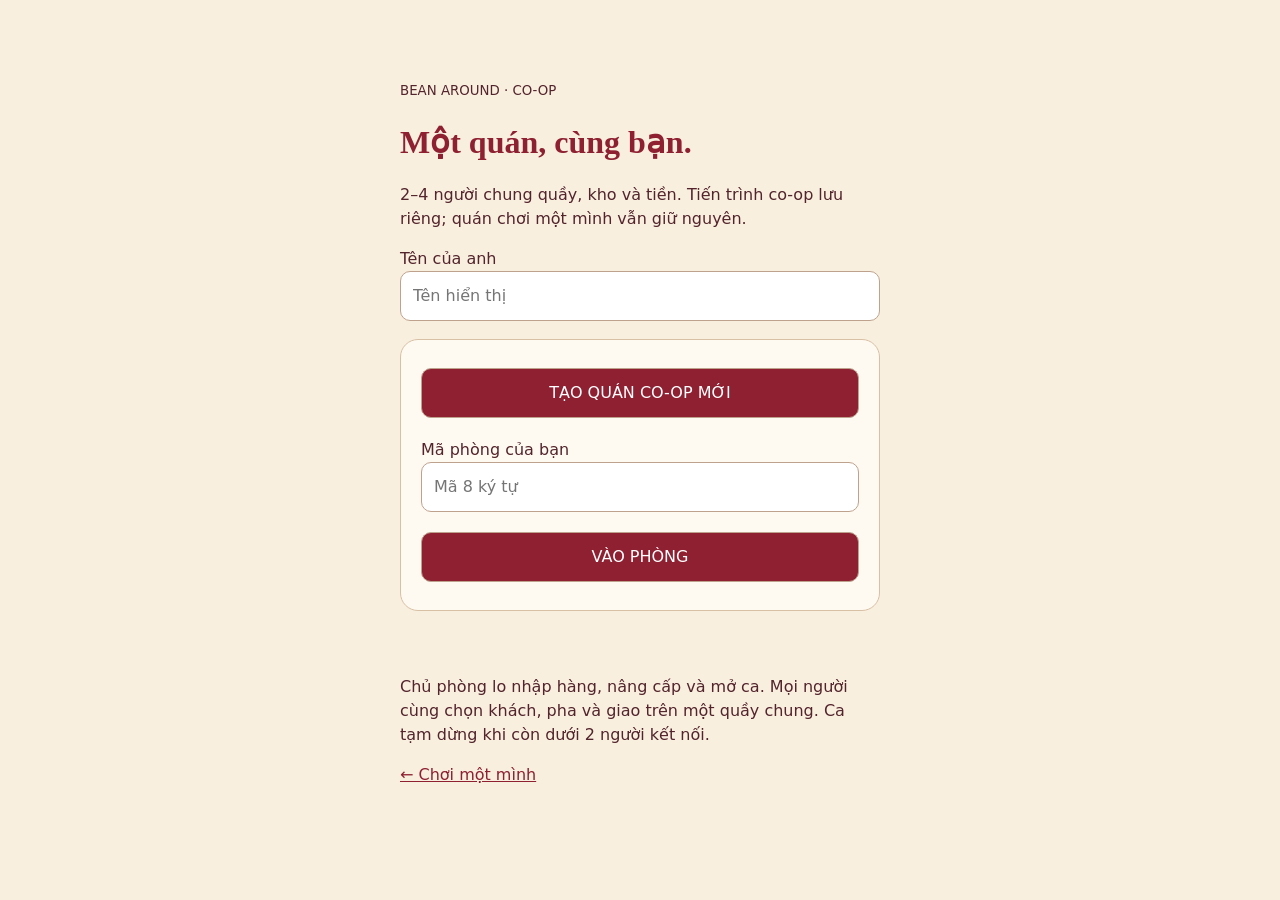
<file: coop/index.html>
<!doctype html><html lang="vi"><head><meta charset="utf-8"><meta name="viewport" content="width=device-width,initial-scale=1"><title>BEAN AROUND · Chơi cùng bạn</title><link rel="stylesheet" href="/coop/style.css"></head><body class="coop-lobby"><main><small>BEAN AROUND · CO-OP</small><h1>Một quán, cùng bạn.</h1><p>2–4 người chung quầy, kho và tiền. Tiến trình co-op lưu riêng; quán chơi một mình vẫn giữ nguyên.</p><label>Tên của anh<input id="playerName" maxlength="24" autocomplete="nickname" placeholder="Tên hiển thị"></label><section><button id="createRoom">TẠO QUÁN CO-OP MỚI</button><label>Mã phòng của bạn<input id="roomCode" maxlength="8" autocapitalize="characters" autocomplete="off" placeholder="Mã 8 ký tự"></label><button id="joinRoom">VÀO PHÒNG</button><button id="resumeRoom" hidden>TRỞ LẠI QUÁN ĐÃ CHƠI</button></section><p id="lobbyMessage" role="status" aria-live="polite"></p><p>Chủ phòng lo nhập hàng, nâng cấp và mở ca. Mọi người cùng chọn khách, pha và giao trên một quầy chung. Ca tạm dừng khi còn dưới 2 người kết nối.</p><a href="/">← Chơi một mình</a></main><script src="/coop/config.js"></script><script src="/coop/lobby.js"></script></body></html>
</file>
<file: coop/style.css>
#coopBar{position:relative;z-index:100;background:#571b2b;color:#fff4df;padding:8px 12px;font:13px system-ui;display:flex;gap:8px;flex-wrap:wrap;align-items:center}
#coopBar button,#coopBar a{font:inherit;border:1px solid #d6b989;border-radius:8px;background:#fff5e4;color:#571b2b;padding:8px;min-height:38px;text-decoration:none}
#coopStatus{flex:1;min-width:150px}#coopPeople{width:100%;display:flex;gap:8px;flex-wrap:wrap}
#coopPeople span{padding:3px 6px;border:1px solid #ab8977;border-radius:6px}
#coopPeople button{min-height:24px;padding:2px 5px;margin-left:4px}
#coopConnection{position:fixed;inset:0;z-index:10000;background:#21120dcc;display:grid;place-items:center;color:#fff;font:18px system-ui;text-align:center;padding:24px}
#coopConnection[hidden]{display:none}
.coop-lobby{margin:0;background:#f8efdf;color:#53242c;font:16px/1.5 system-ui}
.coop-lobby main{max-width:480px;margin:6vh auto;padding:24px}
.coop-lobby h1{font:700 32px Georgia;color:#8e2032}.coop-lobby section{background:#fffaf1;border:1px solid #d8c0a5;border-radius:18px;padding:20px;margin:18px 0}
.coop-lobby label{display:block;margin:12px 0}.coop-lobby input,.coop-lobby button{box-sizing:border-box;width:100%;font:inherit;padding:12px;border:1px solid #bea28e;border-radius:10px}
.coop-lobby button{background:#8e2032;color:white;margin:8px 0;cursor:pointer}.coop-lobby button:disabled{opacity:.5}
.coop-lobby a{color:#8e2032}#lobbyMessage{min-height:30px}#resumeRoom[hidden]{display:none}

/* Compact room controls leave more space for the existing mobile workstation. */
#coopBar{display:grid;grid-template-columns:minmax(0,1fr) auto auto auto;gap:5px;padding:6px 8px}
#coopBar>b{display:none}#coopStatus{min-width:0;font-size:11px}
#coopBar>button,#coopBar>a{padding:5px 7px;min-height:32px;font-size:12px;box-sizing:border-box}
#coopPeople{grid-column:1/-1;font-size:11px;gap:5px}
#coopConnection{align-content:center;gap:18px}#coopConnection a{color:#fff4df;text-decoration:underline}
</file>
